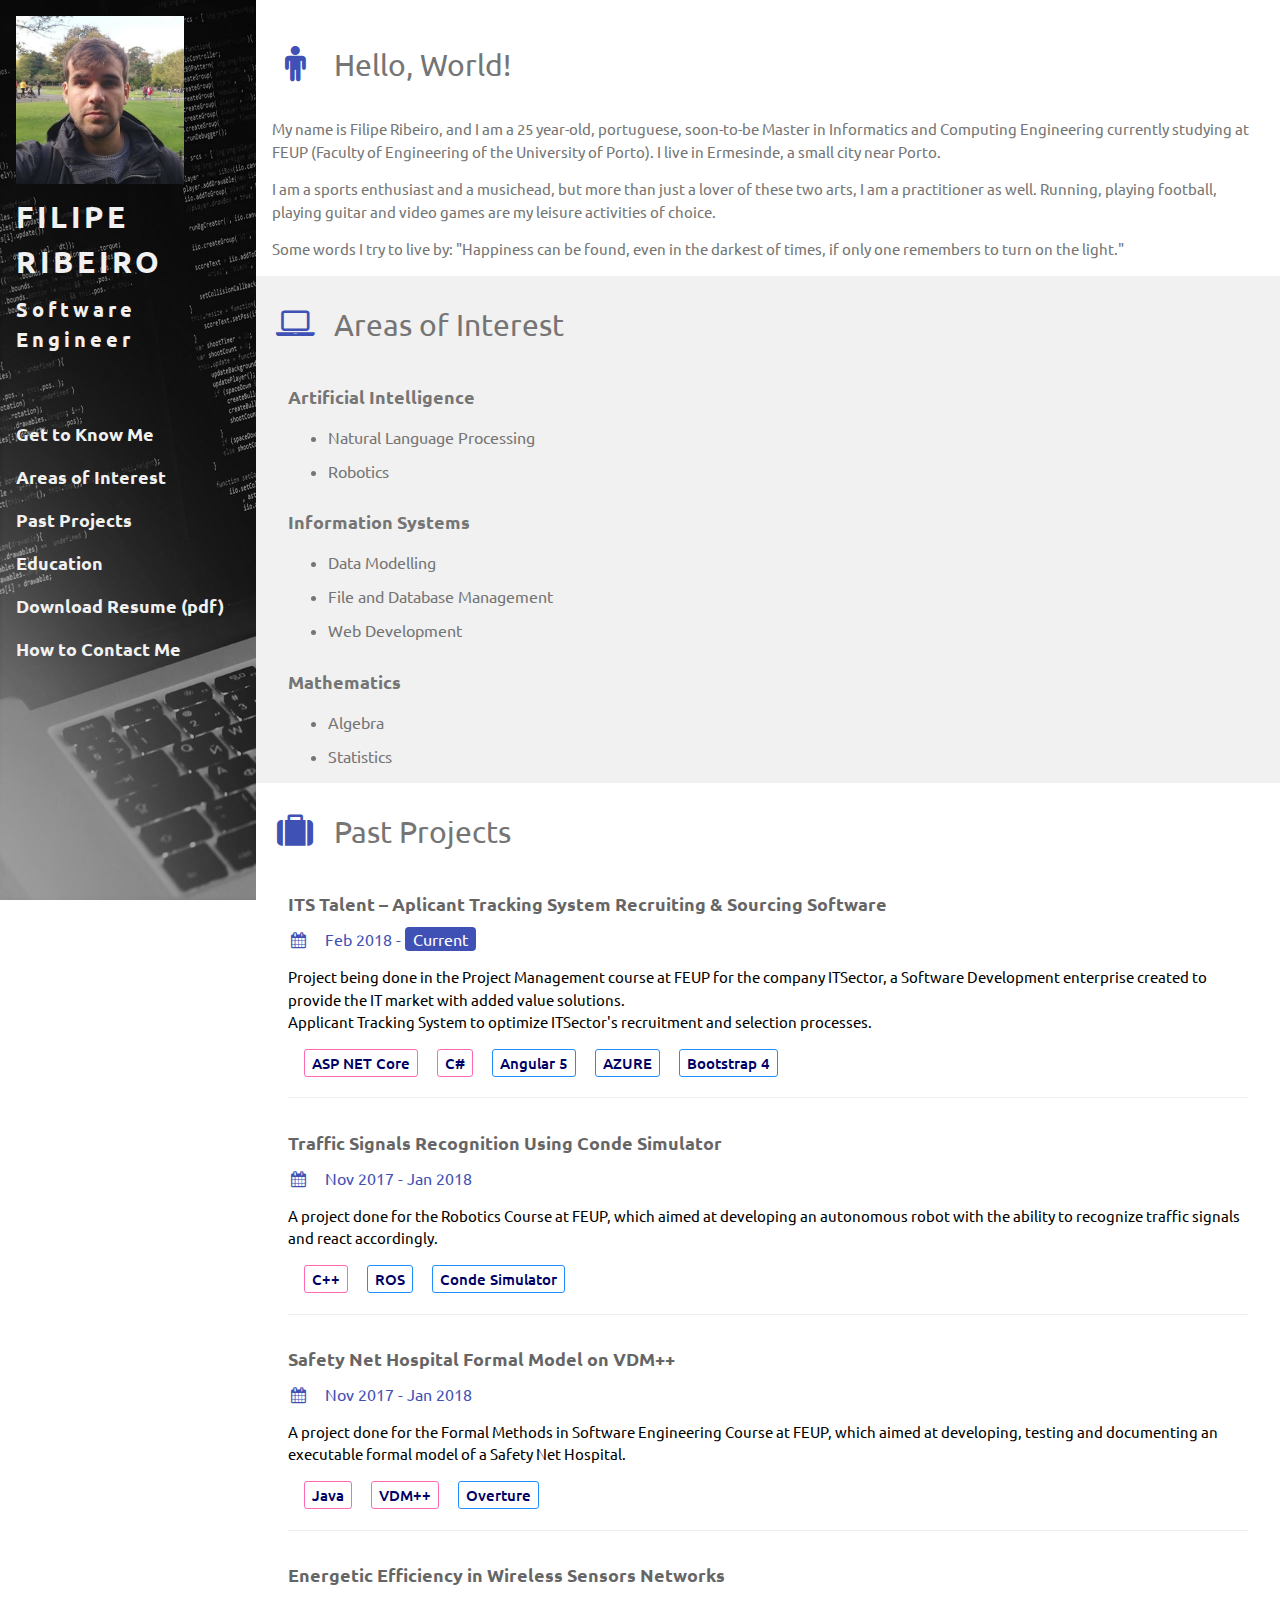
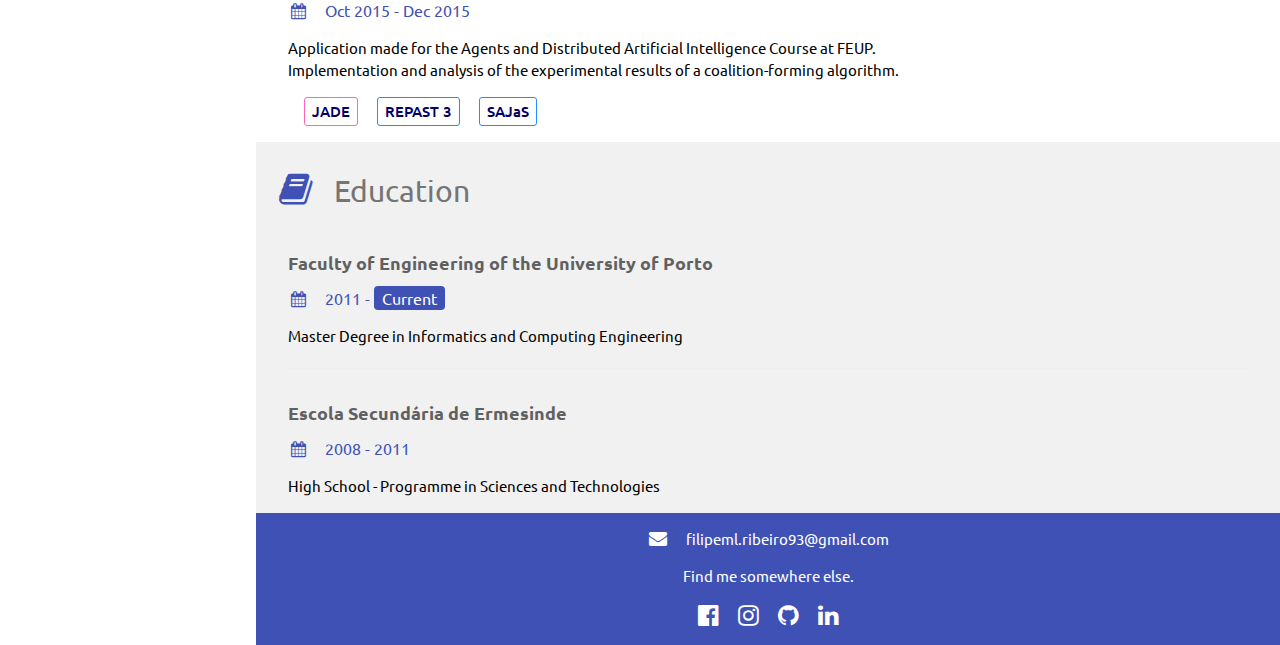
<file: index.html>
<!DOCTYPE html>
<html>
<title>Filipe Ribeiro - Software Engineer</title>
<meta charset="UTF-8">
<meta name="viewport" content="width=device-width, initial-scale=1">
<link rel="stylesheet" href="https://www.w3schools.com/w3css/4/w3.css">
<link href="https://fonts.googleapis.com/css?family=Ubuntu" rel="stylesheet">
<link href="css\main.css" rel="stylesheet">
<link rel="icon" href="./images/icon.png">
<link rel="stylesheet" href="https://cdnjs.cloudflare.com/ajax/libs/font-awesome/4.7.0/css/font-awesome.min.css">
<style>
html,body,h1,h2,h3,h4,h5,h6 {font-family: "Ubuntu", sans-serif}
</style>
<body class="w3-white">

  <!-- Nav Bar -->
  <div class="w3-col w3-sidebar w3-top w3-margin-right" id="sidebar" style="z-index:3;width:20%;background-image:url(./images/cover.jpg); background-repeat: no-repeat; background-size: 500% 100%">
    <div class="w3-container w3-padding-16">
      <img src="./images/avatar.jpg" class="w3-image" style="width:75%; height:50%" alt="Avatar">
      <h2 class="w3-wide w3-text-light-grey"><b>FILIPE RIBEIRO</b></h2>
      <h4 class="w3-wide w3-text-light-grey"><b>Software Engineer</b></h4>
    </div>
    <div class="w3-padding-32 w3-large w3-text-light-grey" style="font-weight:900;">
        <a href="#intro" class="w3-bar-item w3-button">Get to Know Me</a><br>
        <a href="#areas" class="w3-bar-item w3-button">Areas of Interest</a><br>
        <a href="#projects" class="w3-bar-item w3-button">Past Projects</a><br>
        <a href="#education" class="w3-bar-item w3-button">Education</a><br>
        <a href="./docs/Filipe_Ribeiro_Resume.pdf" class="w3-bar-item w3-button" download>Download Resume (pdf)</a><br>
        <a href="#contacts" class="w3-bar-item w3-button">How to Contact Me</a><br>
    </div>
  </div>

  <div class="w3-sidebar w3-top w3-bar-block w3-black w3-left" id="mobile-sidebar" style="width:70px; align-content: center">
  <a href="#intro" class="w3-bar-item w3-button w3-margin-top"><img src="./images/avatar.jpg" class="w3-circle w3-image w3-tiny"></i></a>
  <a href="#areas" class="w3-bar-item w3-button w3-margin-top"><i class="fa fa-search w3-xxlarge"></i></a>
  <a href="#projects" class="w3-bar-item w3-button w3-margin-top"><i class="fa fa-code w3-xxlarge"></i></a>
  <a href="#education" class="w3-bar-item w3-button w3-margin-top"><i class="fa fa-book w3-xxlarge"></i></a>
  <a href="#contacts" class="w3-bar-item w3-button w3-margin-top"><i class="fa fa-globe w3-xxlarge"></i></a>
  <a href="./docs/Filipe_Ribeiro_Resume.pdf" class="w3-bar-item w3-button w3-xxlarge" download><i class="fa fa-download"></i></a>
</div>
  <!-- End of Nav Bar -->

<!-- Page Container -->
<div class="w3-margin-top" id="body" style="margin-left:20%">
      <div class="w3-container w3-text-grey " id="intro">
          <h2 class="w3-padding-16"><i class="fa fa-male fa-fw w3-margin-right w3-xxlarge w3-text-indigo"></i>Hello, World!</h2>
          <p>My name is Filipe Ribeiro, and I am a 25 year-old, portuguese, soon-to-be Master in Informatics and Computing Engineering currently studying at FEUP (Faculty of Engineering of the University of Porto). I live in Ermesinde, a small city near Porto.</p>
          <p>I am a sports enthusiast and a musichead, but more than just a lover of these two arts, I am a practitioner as well. Running, playing football, playing guitar and video games are my leisure activities of choice.</p>
          <p>Some words I try to live by: "Happiness can be found, even in the darkest of times, if only one remembers to turn on the light."</p>
      </div>

      <div class="w3-container w3-text-grey w3-light-grey " id="areas">
          <h2 class="w3-text-grey w3-padding-16"><i class="fa fa-laptop fa-fw w3-margin-right w3-xxlarge w3-text-indigo"></i>Areas of Interest</h2>
          <div class="w3-container">
            <h5><b>Artificial Intelligence</b></h5>
            <ul>
              <li><h6>Natural Language Processing</h6></li>
              <li><h6>Robotics</h6></li>
            </ul>
          </div>
          <div class="w3-container">
            <h5><b>Information Systems</b></h5>
            <ul>
              <li><h6>Data Modelling</h6></li>
              <li><h6>File and Database Management</h6></li>
              <li><h6>Web Development</h6></li>
            </ul>
          </div>
          <div class="w3-container">
            <h5><b>Mathematics</b></h5>
            <ul>
              <li><h6>Algebra</h6></li>
              <li><h6>Statistics</h6></li>
            </ul>
          </div>
      </div>

      <div class="w3-container w3-white" id="projects">
        <h2 class="w3-text-grey w3-padding-16"><i class="fa fa-suitcase fa-fw w3-margin-right w3-xxlarge w3-text-indigo"></i>Past Projects</h2>
        <div class="w3-container">
          <h5 class="w3-opacity"><b>ITS Talent – Aplicant Tracking System Recruiting & Sourcing Software</b></h5>
          <h6 class="w3-text-indigo"><i class="fa fa-calendar fa-fw w3-margin-right"></i>Feb 2018 - <span class="w3-tag w3-indigo w3-round">Current</span></h6>
          <p>Project being done in the Project Management course at FEUP for the company ITSector, a Software Development enterprise created to provide the IT market with added value solutions.<br>Applicant Tracking System to optimize ITSector's recruitment and selection processes.<br></p>
          <div class="w3-container w3-margin-bottom">
            <span class="w3-margin-right language">ASP NET Core</span>
            <span class="w3-margin-right language">C# </span>
            <span class="w3-margin-right tool">Angular 5</span>
            <span class="w3-margin-right tool">AZURE</span>
            <span class="w3-margin-right tool">Bootstrap 4</span>
          </div>
          <hr>
        </div>
        <div class="w3-container">
          <h5 class="w3-opacity"><b>Traffic Signals Recognition Using Conde Simulator</b></h5>
          <h6 class="w3-text-indigo"><i class="fa fa-calendar fa-fw w3-margin-right"></i>Nov 2017 - Jan 2018</h6>
          <p>A project done for the Robotics Course at FEUP, which aimed at developing an autonomous robot with the ability to recognize traffic signals and react accordingly.</p>
          <div class="w3-container w3-margin-bottom">
            <span class="w3-margin-right language">C++</span>
            <span class="w3-margin-right tool">ROS</span>
            <span class="w3-margin-right tool">Conde Simulator</span>
          </div>
          <hr>
        </div>
        <div class="w3-container">
          <h5 class="w3-opacity"><b>Safety Net Hospital Formal Model on VDM++</b></h5>
          <h6 class="w3-text-indigo"><i class="fa fa-calendar fa-fw w3-margin-right"></i>Nov 2017 - Jan 2018</h6>
          <p>A project done for the Formal Methods in Software Engineering Course at FEUP, which aimed at developing, testing and documenting an executable formal model of a Safety Net Hospital.</p>
          <div class="w3-container w3-margin-bottom">
            <span class="w3-margin-right language">Java</span>
            <span class="w3-margin-right language">VDM++</span>
            <span class="w3-margin-right tool">Overture</span>
          </div>
          <hr>
        </div>
        <div class="w3-container">
          <h5 class="w3-opacity"><b>Energetic Efficiency in Wireless Sensors Networks</b></h5>
          <h6 class="w3-text-indigo"><i class="fa fa-calendar fa-fw w3-margin-right"></i>Oct 2015 - Dec 2015</h6>
          <p>Application made for the Agents and Distributed Artificial Intelligence Course at FEUP.<br>Implementation and analysis of the experimental results of a coalition-forming algorithm.</p>
          <div class="w3-container w3-margin-bottom">
            <span class="w3-margin-right language">JADE</span>
            <span class="w3-margin-right tool">REPAST 3</span>
            <span class="w3-margin-right tool">SAJaS</span>
          </div>
        </div>
      </div>
      <div class="w3-container w3-light-grey" id="education">
        <h2 class="w3-text-grey w3-padding-16"><i class="fa fa-book fa-fw w3-margin-right w3-xxlarge w3-text-indigo"></i>Education</h2>
        <div class="w3-container">
          <h5 class="w3-opacity"><b>Faculty of Engineering of the University of Porto</b></h5>
          <h6 class="w3-text-indigo"><i class="fa fa-calendar fa-fw w3-margin-right"></i>2011 - <span class="w3-tag w3-indigo w3-round">Current</span></h6>
          <p>Master Degree in Informatics and Computing Engineering</p>
          <hr>
        </div>
        <div class="w3-container">
          <h5 class="w3-opacity"><b>Escola Secundária de Ermesinde</b></h5>
          <h6 class="w3-text-indigo"><i class="fa fa-calendar fa-fw w3-margin-right"></i>2008 - 2011</h6>
          <p>High School - Programme in Sciences and Technologies</p>
        </div>
      </div>
  <!-- End Page Container -->

</div>

<footer class="w3-container w3-indigo w3-center" style="margin-left:20%" id="contacts">
  <p><i class="fa fa-envelope fa-fw w3-margin-right w3-large w3-text-white"></i>filipeml.ribeiro93@gmail.com</p>
  <p>Find me somewhere else.</p>
  <a href="https://www.facebook.com/FilipeWS"><i class="fa fa-facebook-official w3-xlarge w3-hover-opacity w3-margin-right"></i></a>
  <a href="https://www.instagram.com/filipemlribeiro"><i class="fa fa-instagram w3-xlarge w3-hover-opacity w3-margin-right"></i></a>
  <!--
  <i class="fa fa-twitter w3-hover-opacity"></i>
  -->
  <a href="https://github.com/FilipeMRibeiro"><i class="fa fa-github w3-xlarge w3-hover-opacity w3-margin-right"></i></a>
  <a href="https://www.linkedin.com/in/filipe-ml-ribeiro/"><i class="fa fa-linkedin w3-xlarge w3-hover-opacity"></i></a>
  <p></p>
</footer>

<script type="text/javascript">
   var mobile = (/iphone|ipod|android|blackberry|mini|windows\sce|palm/i.test(navigator.userAgent.toLowerCase()));
   if (mobile) {
       document.getElementById("sidebar").style.display = 'none';
       document.getElementById("body").style.marginLeft = "70px";
       document.getElementById("contacts").style.marginLeft = "70px";
   }
   else
   {
      document.getElementById("mobile-sidebar").style.display = 'none';
   }
</script>

</body>
</html>
</file>
